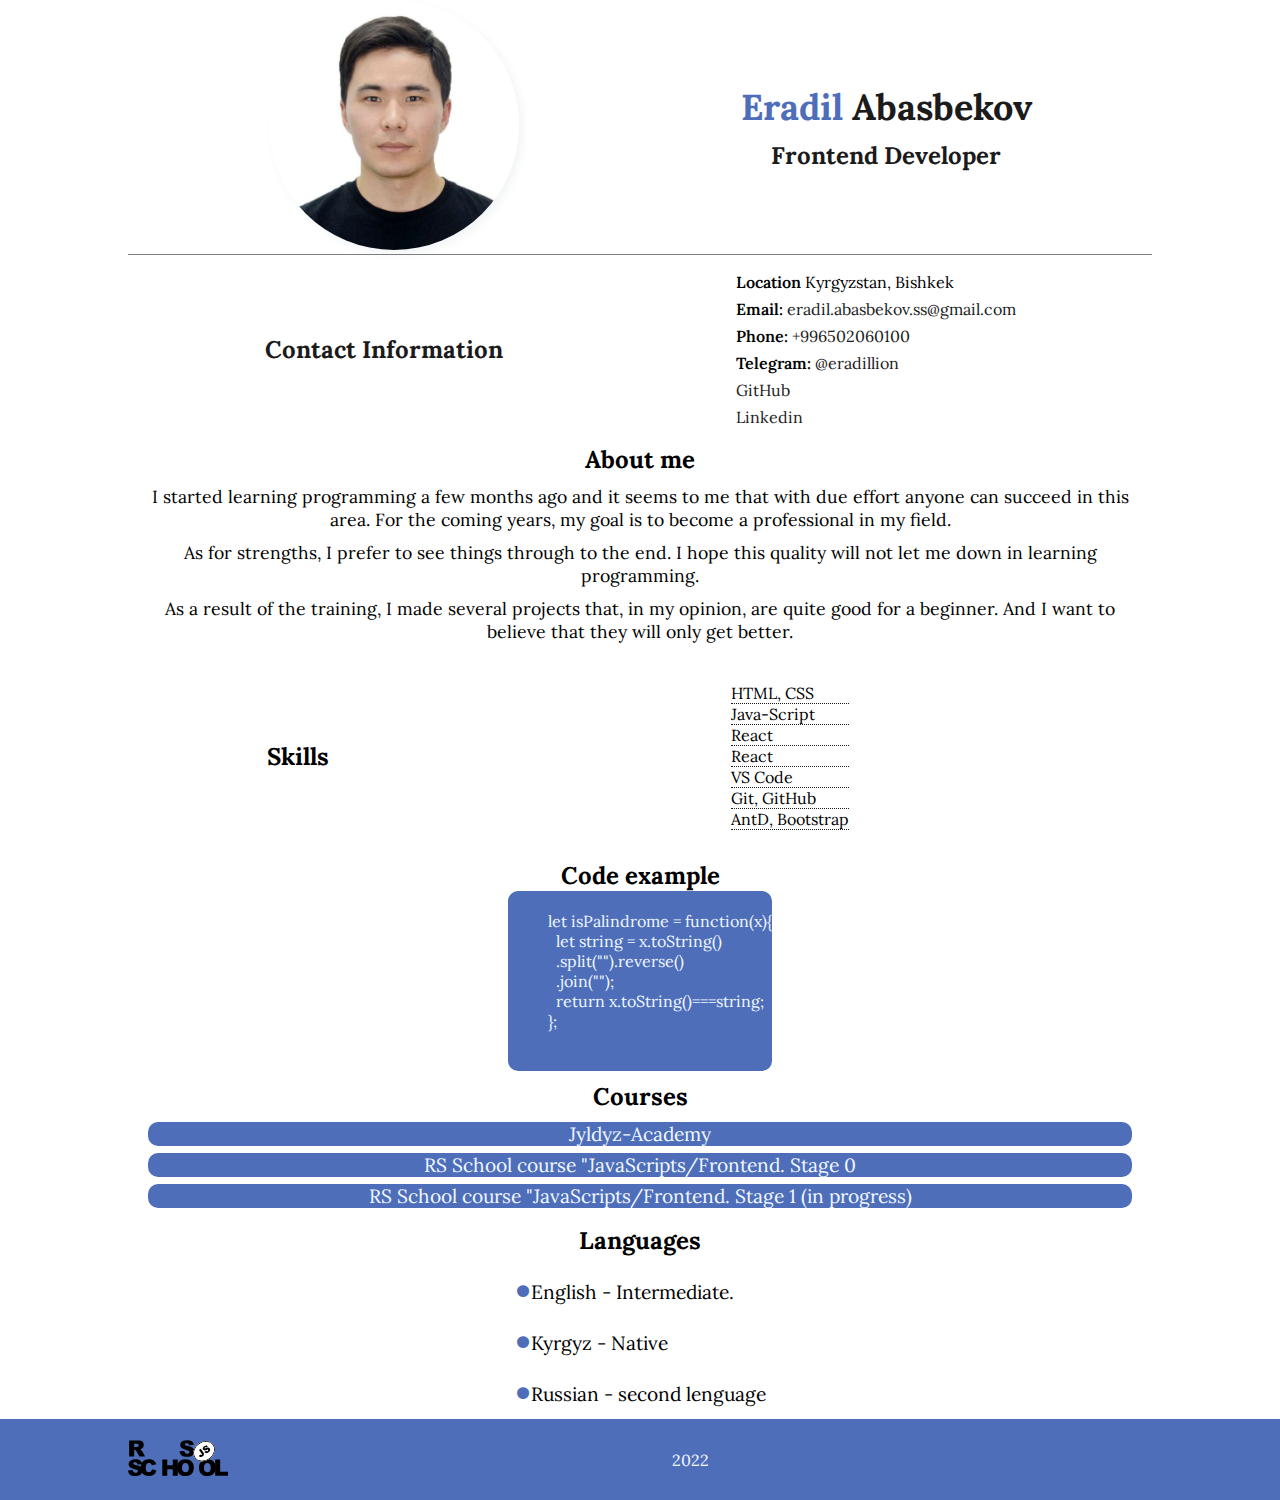
<file: index.html>
<!DOCTYPE html>
<html lang="en">
  <head>
    <meta charset="UTF-8" >
    <meta http-equiv="X-UA-Compatible" content="IE=edge" >
    <meta name="viewport" content="width=device-width, initial-scale=1.0" >
    <title>cv</title>
    <link rel="preconnect" href="https://fonts.googleapis.com" >
    <link rel="preconnect" href="https://fonts.gstatic.com" crossorigin >
    <link
      href="https://fonts.googleapis.com/css2?family=Barlow+Semi+Condensed:wght@300;400;500;600&family=Lora:wght@400;500;600;700&family=Permanent+Marker&display=swap"
      rel="stylesheet"
    >
    <!-- ADD ICON LIBRARY -->
    <link
      rel="stylesheet"
      href="https://cdnjs.cloudflare.com/ajax/libs/font-awesome/6.2.1/css/all.min.css"
      integrity="sha512-MV7K8+y+gLIBoVD59lQIYicR65iaqukzvf/nwasF0nqhPay5w/9lJmVM2hMDcnK1OnMGCdVK+iQrJ7lzPJQd1w=="
      crossorigin="anonymous"
      referrerpolicy="no-referrer"
    >
    <!-- ADD ICON LIBRARY -->
    <link rel="stylesheet" href="style.css" >
  </head>
  <body>
    <header class="main__inner container">
      <div class="main__inner__rigth">
        <img
          class="main__inner--photo"
          src="./assets/cvPortret.jpg"
          alt="my-photo"
          width="250"
        >
      </div>
      <div class="main__inner__left">
        <h1 class="main__inner__left--title"><span>Eradil</span> Abasbekov</h1>
        <h2 class="main__inner__left--subtitle">Frontend Developer</h2>
      </div>
    </header>
    <main class="main container">
      <section class="contact">
        <h2 class="contact__title">Contact Information</h2>
        <ul class="contact__list">
          <li class="contact__list-item">
            <span>Location</span> Kyrgyzstan, Bishkek
          </li>
          <li class="contact__list-item">
            <span>Email: </span>
            <a href="mailto:eradil.abasbekov.ss@gmail.com">
              eradil.abasbekov.ss@gmail.com</a
            >
          </li>
          <li class="contact__list-item">
            <span>Phone: </span><a href="tel:+996502060100">+996502060100</a>
          </li>
          <li class="contact__list-item">
            <span>Telegram: </span
            ><a href="https://telegram.me/eradillion">@eradillion</a>
          </li>
          <li class="contact__list-item">
            <a href="https://github.com/Eradil">GitHub</a>
          </li>
          <li class="contact__list-item">
            <a href="https://www.linkedin.com/in/eradil-abasbekov-18b19723b/"
              >Linkedin</a
            >
          </li>
        </ul>
      </section>
      <section class="about">
        <h2 class="about__title">About me</h2>
        <div class="about__descr">
          <p>
            I started learning programming a few months ago and it seems to me
            that with due effort anyone can succeed in this area. For the coming
            years, my goal is to become a professional in my field.
          </p>
          <p>
            As for strengths, I prefer to see things through to the end. I hope
            this quality will not let me down in learning programming.
          </p>
          <p>
            As a result of the training, I made several projects that, in my
            opinion, are quite good for a beginner. And I want to believe that
            they will only get better.
          </p>
        </div>
      </section>
      <section class="skills">
        <h2 class="skill__title">Skills</h2>
        <ul class="skill__list">
          <li class="skill__item">
            <span>HTML, CSS</span>
            <span>
              <span class="fa fa-star checked"></span>
              <span class="fa fa-star checked"></span>
              <span class="fa fa-star checked"></span>
              <span class="fa fa-star"></span>
              <span class="fa fa-star"></span
            ></span>
          </li>
          <li class="skill__item">
            <span>Java-Script</span>
            <span>
              <span class="fa fa-star checked"></span>
              <span class="fa fa-star checked"></span>
              <span class="fa fa-star"></span>
              <span class="fa fa-star"></span>
              <span class="fa fa-star"></span
            ></span>
          </li>
          <li class="skill__item">
            <span> React </span>
            <span
              ><span class="fa fa-star checked"></span>
              <span class="fa fa-star checked"></span>
              <span class="fa fa-star checked"></span>
              <span class="fa fa-star"></span>
              <span class="fa fa-star"></span
            ></span>
          </li>
          <li class="skill__item">
            <span>React</span>
            <span
              ><span class="fa fa-star checked"></span>
              <span class="fa fa-star checked"></span>
              <span class="fa fa-star"></span>
              <span class="fa fa-star"></span>
              <span class="fa fa-star"></span
            ></span>
          </li>
          <li class="skill__item">
            <span>VS Code </span>
            <span>
              <span class="fa fa-star checked"></span>
              <span class="fa fa-star checked"></span>
              <span class="fa fa-star checked"></span>
              <span class="fa fa-star"></span>
              <span class="fa fa-star"></span
            ></span>
          </li>
          <li class="skill__item">
            <span>Git, GitHub </span>
            <span
              ><span class="fa fa-star checked"></span>
              <span class="fa fa-star checked"></span>
              <span class="fa fa-star notchecked"></span>
              <span class="fa fa-star"></span>
              <span class="fa fa-star"></span
            ></span>
          </li>
          <li class="skill__item">
            <span>AntD, Bootstrap</span>
            <span
              ><span class="fa fa-star checked"></span>
              <span class="fa fa-star checked"></span>
              <span class="fa fa-star"></span>
              <span class="fa fa-star"></span>
              <span class="fa fa-star"></span
            ></span>
          </li>
        </ul>
      </section>
      <section class="code">
        <h2>Code example</h2>
        <pre>
          <code>
          let isPalindrome = function(x){
            let string = x.toString()
            .split("").reverse()
            .join("");
            return x.toString()===string;
          };
          </code>
        </pre>
      </section>
      <section class="courses">
        <h2 class="courses__title">Courses</h2>
        <ul class="courses__list">
          <li class="courses__item">Jyldyz-Academy</li>
          <li class="courses__item">
            RS School course "JavaScripts/Frontend. Stage 0
          </li>
          <li class="courses__item">
            RS School course "JavaScripts/Frontend. Stage 1 (in progress)
          </li>
        </ul>
      </section>
      <section class="language">
        <h2 class="language__title">Languages</h2>
        <ul class="language__list">
          <li class="language__item">English - Intermediate.</li>
          <li class="language__item">Kyrgyz - Native</li>
          <li class="language__item">Russian - second lenguage</li>
        </ul>
      </section>
    </main>
    <footer class="footer">
      <div class="container footer__inner">
        <a class="footer__link1" href="https://rs.school/js/">
          <img src="./assets/rs_school_js.svg" alt="logo-rs" width="100" >
        </a>
        <p class="footer_p">2022</p>
        <a aria-label="lorem ipsum" class="footer__link2" href="https://github.com/Eradil"
          ><i class="fa-brands fa-github"></i
        ></a>
      </div>
    </footer>
  </body>
</html>
</file>
<file: style.css>
* {
  margin: 0;
  padding: 0;
  box-sizing: border-box;
  font-family: "Barlow Semi Condensed", sans-serif;
  font-family: "Lora", serif;
  list-style: none;
  text-decoration: none;
}

/* -----------------HEADER START--------------- */
.container {
  margin: 0 auto;
  padding: 0 20px;
  width: 80%;
}
.main__inner {
  height: auto;
  display: flex;
  flex-wrap: wrap;
  justify-content: space-around;
  align-items: center;
  margin: 0 auto;
  border-bottom: 1px solid rgba(0, 0, 0, 0.5);
}

.main__inner__rigth {
  width: 300px;
  text-align: center;
}
.main__inner--photo {
  border-radius: 50%;
  -webkit-box-shadow: 4px 4px 8px 0px rgba(34, 60, 80, 0.06);
  -moz-box-shadow: 4px 4px 8px 0px rgba(34, 60, 80, 0.06);
  box-shadow: 4px 4px 8px 0px rgba(34, 60, 80, 0.06);
}

.main__inner__left {
  width: 300px;
  height: 100%;
  text-align: center;
  display: flex;
  flex-direction: column;
  justify-content: space-around;
  color: #1b1b1b;
}

.main__inner__left--title {
  font-size: 36px;
  margin-bottom: 10px;
}
.main__inner__left--title span {
  color: rgb(78, 110, 186);
  /* font-family: "Permanent Marker"; */
}

/* --------------header end----------- */

/* --------SECTION CONTACT-------------- */

.contact {
  display: flex;
  flex-wrap: wrap;
  justify-content: space-around;
  align-items: center;
  margin: 10px 0;
}

.contact h2 {
  margin: 10px 0;
  color: #1b1b1b;
}

.contact__list-item {
  list-style: none;
  margin: 7px 0;
  font-size: 1rem;
}

.contact__list-item span {
  font-weight: 600;
  font-size: 1rem;
}

.contact__list-item a {
  text-decoration: none;
  color: #1b1b1b;
}
.contact__list-item a:hover {
  color: deepskyblue;
  border-bottom: 1px solid rgb(78, 110, 186);
  transition: 0.2s;
}
/* ------------------ CONTACT END------------- */

/* ------------------ ABOUT ME START------------- */

.about {
  display: flex;
  flex-direction: column;
  justify-content: center;
  align-items: center;
}

.about__title {
  text-align: center;
}
.about__descr {
  font-size: 1.1rem;
  text-align: center;
}
.about__descr p {
  margin: 10px 0;
}

/* ----------------SKILLS START---------------- */
.fa-star {
  color: #4d4c4e;
  opacity: 0.5;
}
.checked {
  color: orange;
  opacity: 1;
}
.skills {
  display: flex;
  flex-wrap: wrap;
  justify-content: space-around;
  align-items: center;
  margin: 10px auto;
}
.skill__title {
  width: 300px;
  text-align: center;
}
.skill__list {
  max-width: 300px;
  margin: 20px auto;
}

.skill__item {
  max-width: 100%;
  display: flex;
  justify-content: space-between;
  border-bottom: 1px dotted #1b1b1b;
  font-size: 1rem;
}
/* ----------------SKILLS END---------------- */

/* --------------code---------- */
.code {
  width: 100%;
  display: flex;
  flex-direction: column;
  justify-content: center;
  align-items: center;
}

pre {
  background-color: rgb(78, 110, 186);
  border-radius: 10px;
}
code {
  color: aliceblue;
}

/* ----------courses */

.courses {
  text-align: center;
}
.courses__title {
  margin: 10px 0;
}
.courses__item {
  list-style: none;
  font-size: 1.2rem;
  background-color: rgb(78, 110, 186);
  margin: 7px 0;
  border-radius: 10px;
  color: aliceblue;
}
/* ----------courses end */

/* ----------------language-------------- */
.language {
  display: flex;
  flex-direction: column;
  justify-content: center;
  align-items: center;
}

.language__title {
  margin: 10px 0;
}
.language__item {
  list-style: none;
  font-size: 1.2rem;
  display: flex;
  justify-content: start;
  align-items: center;
}
.language__item::before {
  content: "•";
  font-size: 2.5rem;
  color: rgb(78, 110, 186);
}
/* ----------------language end-------------- */

/* -----------footer */

.footer {
  background-color: rgb(78, 110, 186);
}


.footer__link2 {
  font-size: 2rem;
  color: aliceblue;
}

.footer__inner {
  display: flex;
  justify-content: space-between;
  align-items: center;
  padding: 20px 0;
}
.footer_p {
  color: aliceblue;
}
/* -----------footerend-------------- */
</file>
